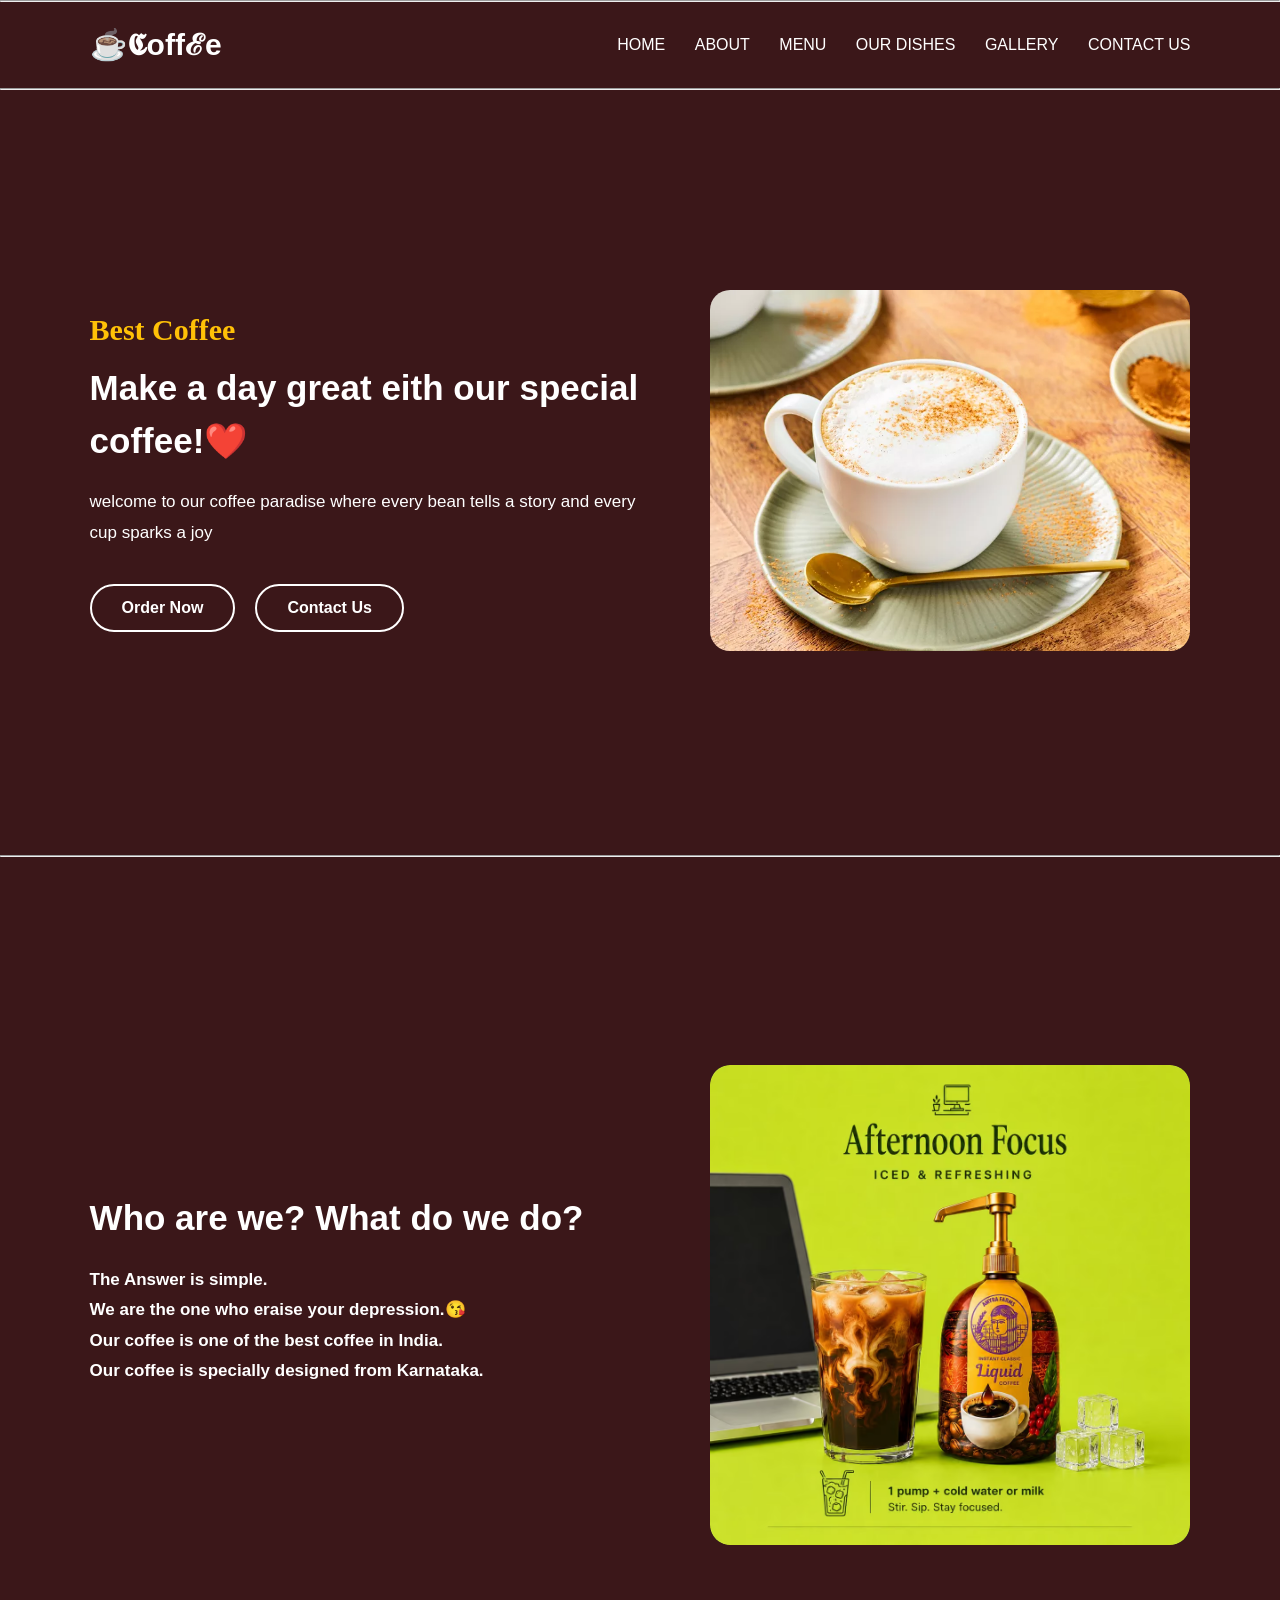
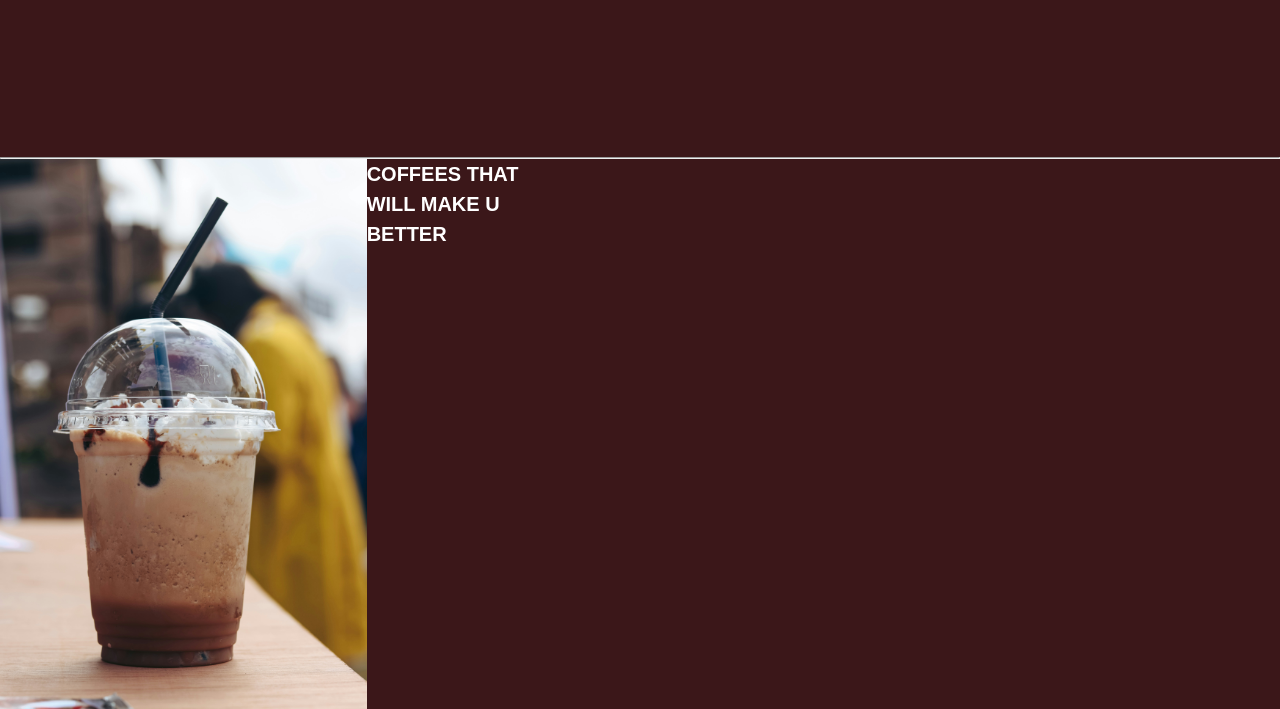
<file: insert.html>
<!DOCTYPE html>
<html lang="en">
<head>
    <meta charset="UTF-8">
    <meta name="viewport" content="width=device-width, initial-scale=1.0">
    <title>responsive cofee wepsite</title>
    <link rel="stylesheet" href="style.css">
</head>
<body>
    <hr>
    <header class="header" >
        
        <a class="logo">☕️𝕮off<span>ℰ</span>e</a>
        <nav class = "navbar">
            <a href="#">HOME</a>
            <a href="#">ABOUT</a>
            <a href="#">MENU</a>
            <a href="#">OUR DISHES</a>
            <a href="#">GALLERY</a>
            <a href="#">CONTACT US</a>
        </nav>

    </header>
    <hr>
    <section class="home">
        <div class="home-content">
            <h3>Best Coffee</h3>
            <h1>Make a day great eith our special coffee!❤️</h1>
            <p>welcome to our coffee paradise where every bean tells a story and every cup sparks a joy</p>
            <div class="buttons">
                <a href="#menu" class="btn order">Order Now</a>
                <a href="#contact" class="btn contact">Contact Us</a>
            </div>
        </div>

        <div class="home-image">
            <img src="cofee .jpg" alt="Delisiou coffee cup">
        </div>
    </section>
    <hr>
    <section class="about">
        <div class="about-content">
            <h2>Who are we? What do we do?</h2>
            <p class="answer-lead">The Answer is simple.<br> We are the one who eraise your depression.😘 <br>Our coffee is one of the best coffee in India.<br>Our coffee is specially designed from Karnataka.</p>
        </div>

        <div class="cofeeimage_2">
            <img src="cofee 2 .jpg" alt="coffee form">
        </div>
    </section>
     <hr>
    <section class="More-details"></section>
     <div class="more-details">
        <img src="cold-coffee1.jpeg" alt="cold coffee" height="550px">
        <h1>COFFEES THAT WILL MAKE U BETTER</h1>
    </div>
    

    
       




    </section>
        
</body>
</html>
</file>
<file: style.css>
* {
    margin: 0;
    padding: 0;
    box-sizing:border-box;
    font-family: 'Poppins', sans-serif;
}

body {
    background: #3b1719;
    color: white;
}

/* Header */

.header {
    display: flex;
    justify-content: space-between;
    align-items: center;
    padding: 25px 7%;
    font-family: cursive;
    font-style:unset;
}

.logo {
    font-size: 30px;
    font-weight: 700;
    color: white;
    text-decoration: none;
}

.navbar a {
    color: white;
    text-decoration: none;
    margin-left: 25px;
    font-size: 16px;
    transition: 0.3s;
}

.navbar a:hover {
    color: #f7c706;
}

/* Home Section */

.home {
    min-height: 85vh;
    display: flex;
    align-items: center;
    justify-content: space-between;
    padding: 50px 7%;
    gap: 40px;
}

.home-content {
    max-width: 550px;
}

.home-content h3 {
    color: #ffc107;
    font-size: 30px;
    font-family: 'Pacifico', cursive;
    margin-bottom: 15px;
}

.home-content h1 {
    font-size: 35px;
    line-height: 1.5;
    margin-bottom: 20px;
}

.home-content p {
    font-size: 17px;
    line-height: 1.8;
    margin-bottom: 35px;
}

/* Buttons */

.buttons {
    display: flex;
    gap: 20px;
}

.btn {
    text-decoration: none;
    padding: 13px 30px;
    border-radius: 30px;
    font-weight: 600;
    transition: 0.3s;
}

.order {
    border: 2px solid white;
    color: white;
}

.order:hover {
     background: #ffc107;
    color: #3b1719;
    border-color: #ffc107;
}


.contact {
    border: 2px solid white;
    color: white;
}

.contact:hover {
    background: #ffc107;
    color: #3b1719;
    border-color: #ffc107;
}

/* Coffee Image */

.home-image img {
    width: 100%;
    max-width: 480px;
    border-radius: 20px;
}

.cofeeimage_2 img{
    width: 100%;
    max-width: 480px;
    border-radius: 20px;
}
.about{
    min-height: 100vh;
    display: flex;
    align-items: center;
    justify-content: space-between;
    padding: 50px 7%;
    gap: 40px;
    border: black;
}

.about-content{
    max-width: 550px;

}
.about-content h2 {
    font-size: 35px;
    line-height: 1.5;
    margin-bottom: 20px;
}

.about-content p {
    font-size: 17px;
    line-height: 1.8;
    margin-bottom: 35px;

}

.about-content .answer-lead{
    font-weight: 600;
}
.hr {
  border: none;          
  height: 20px;           
  background-color: #0a0808;
}
  
.more-details{
    display: flex;
    max-width: 550px;
}
.more-details h1{
    display: flex;
    font-size: 20px;
    line-height: 1.5;
    margin-bottom: 20px;
}
</file>
